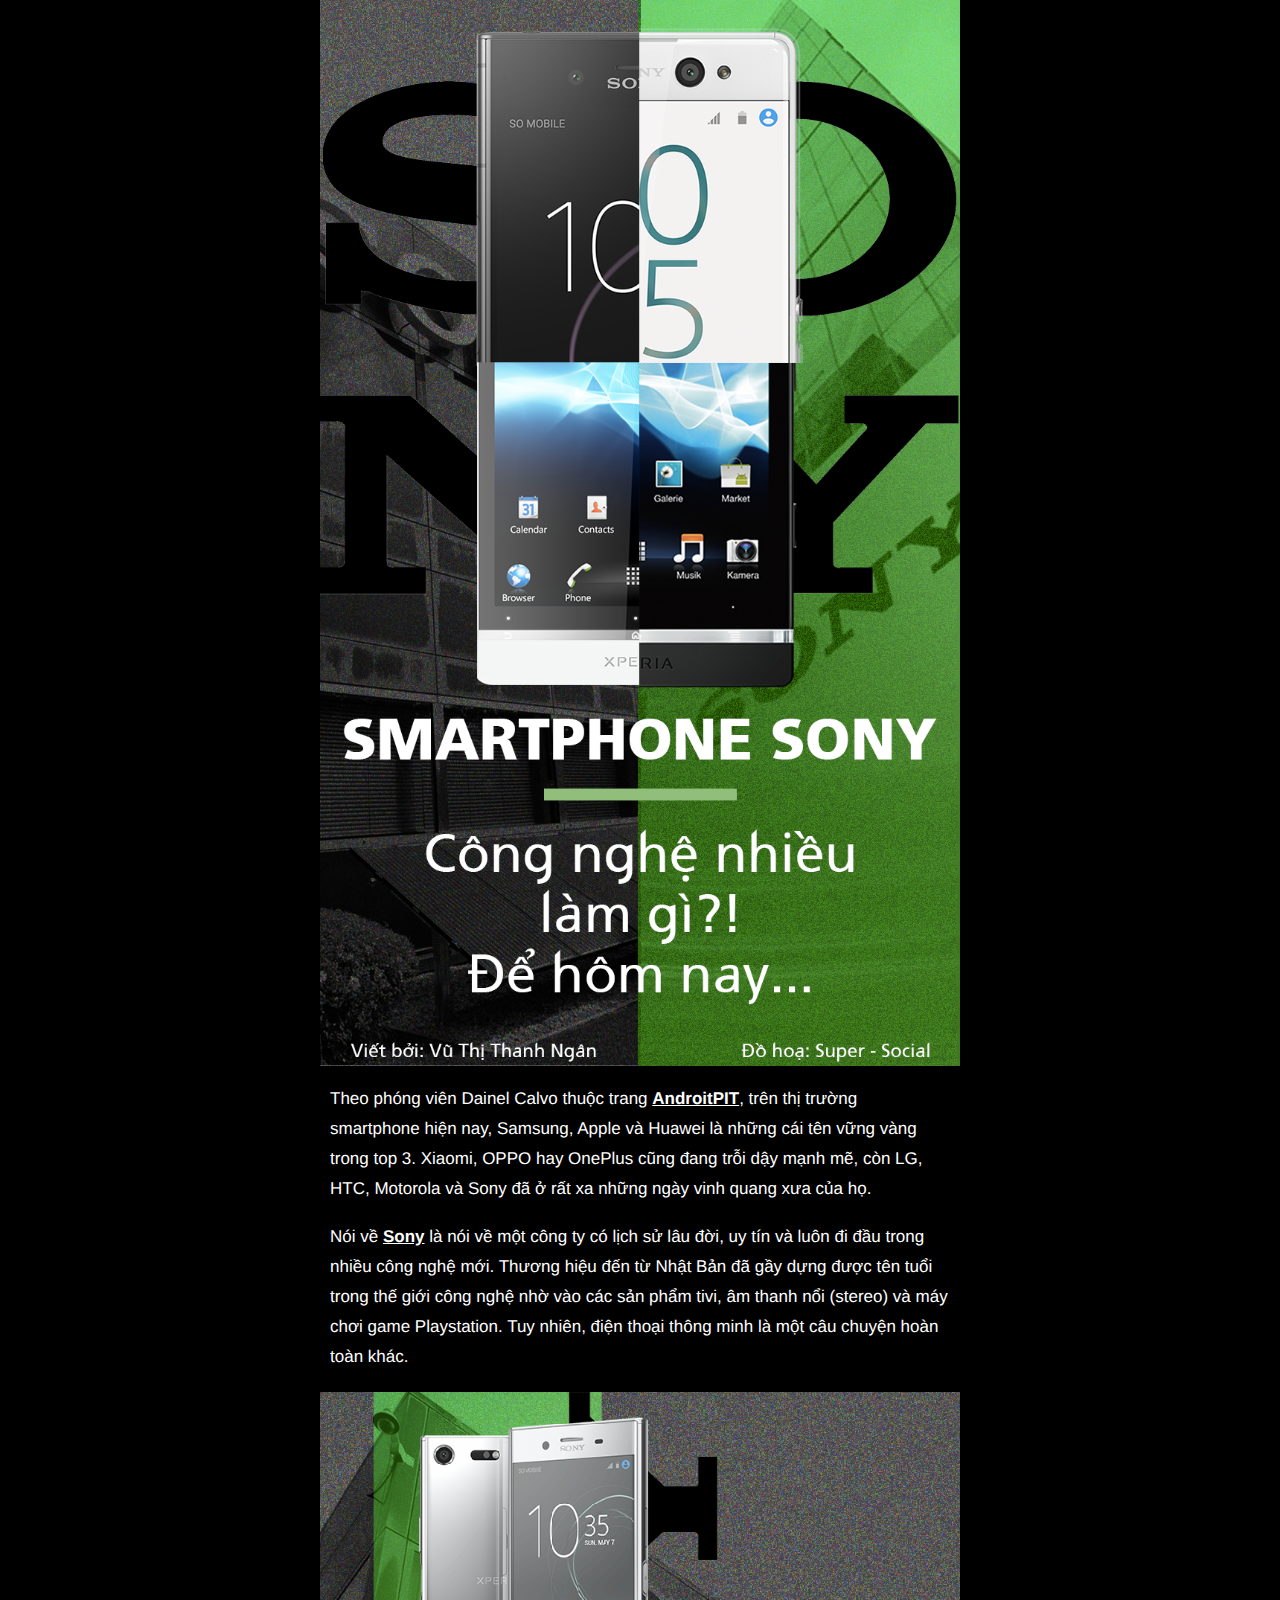
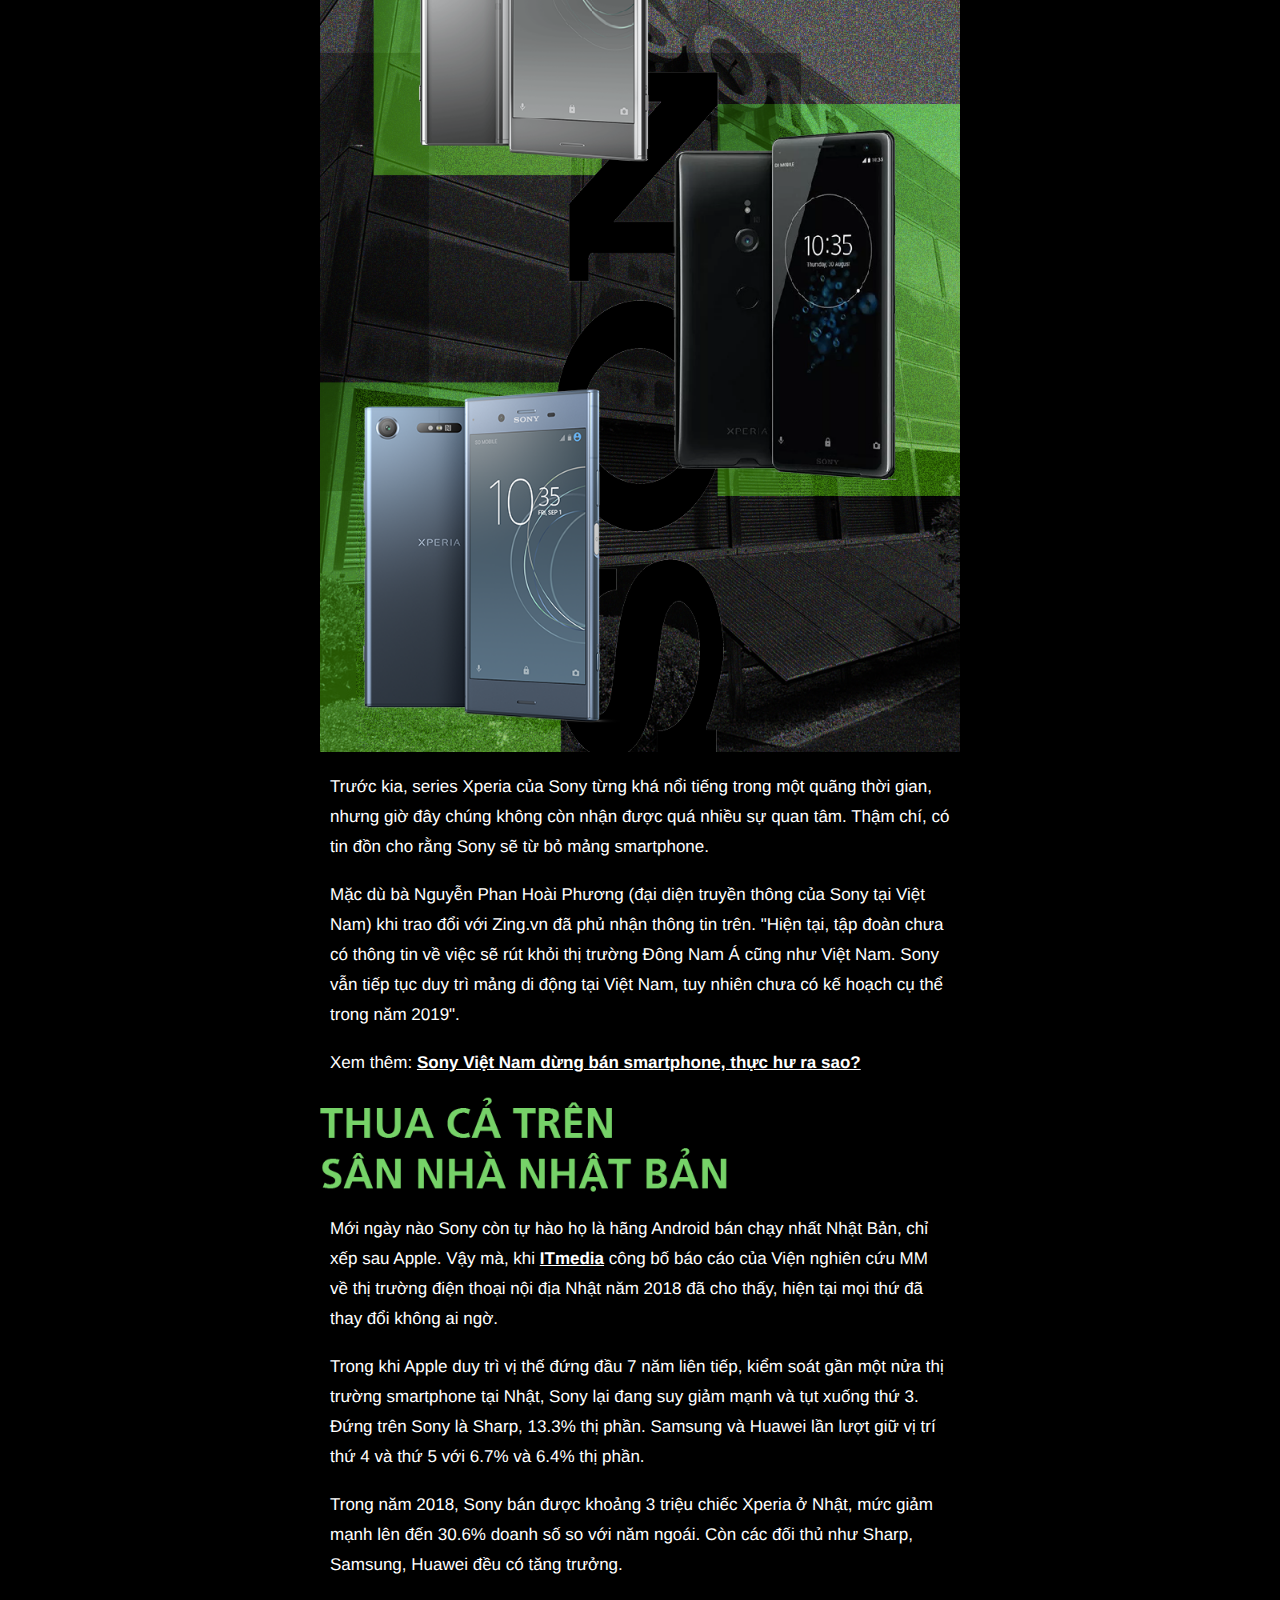
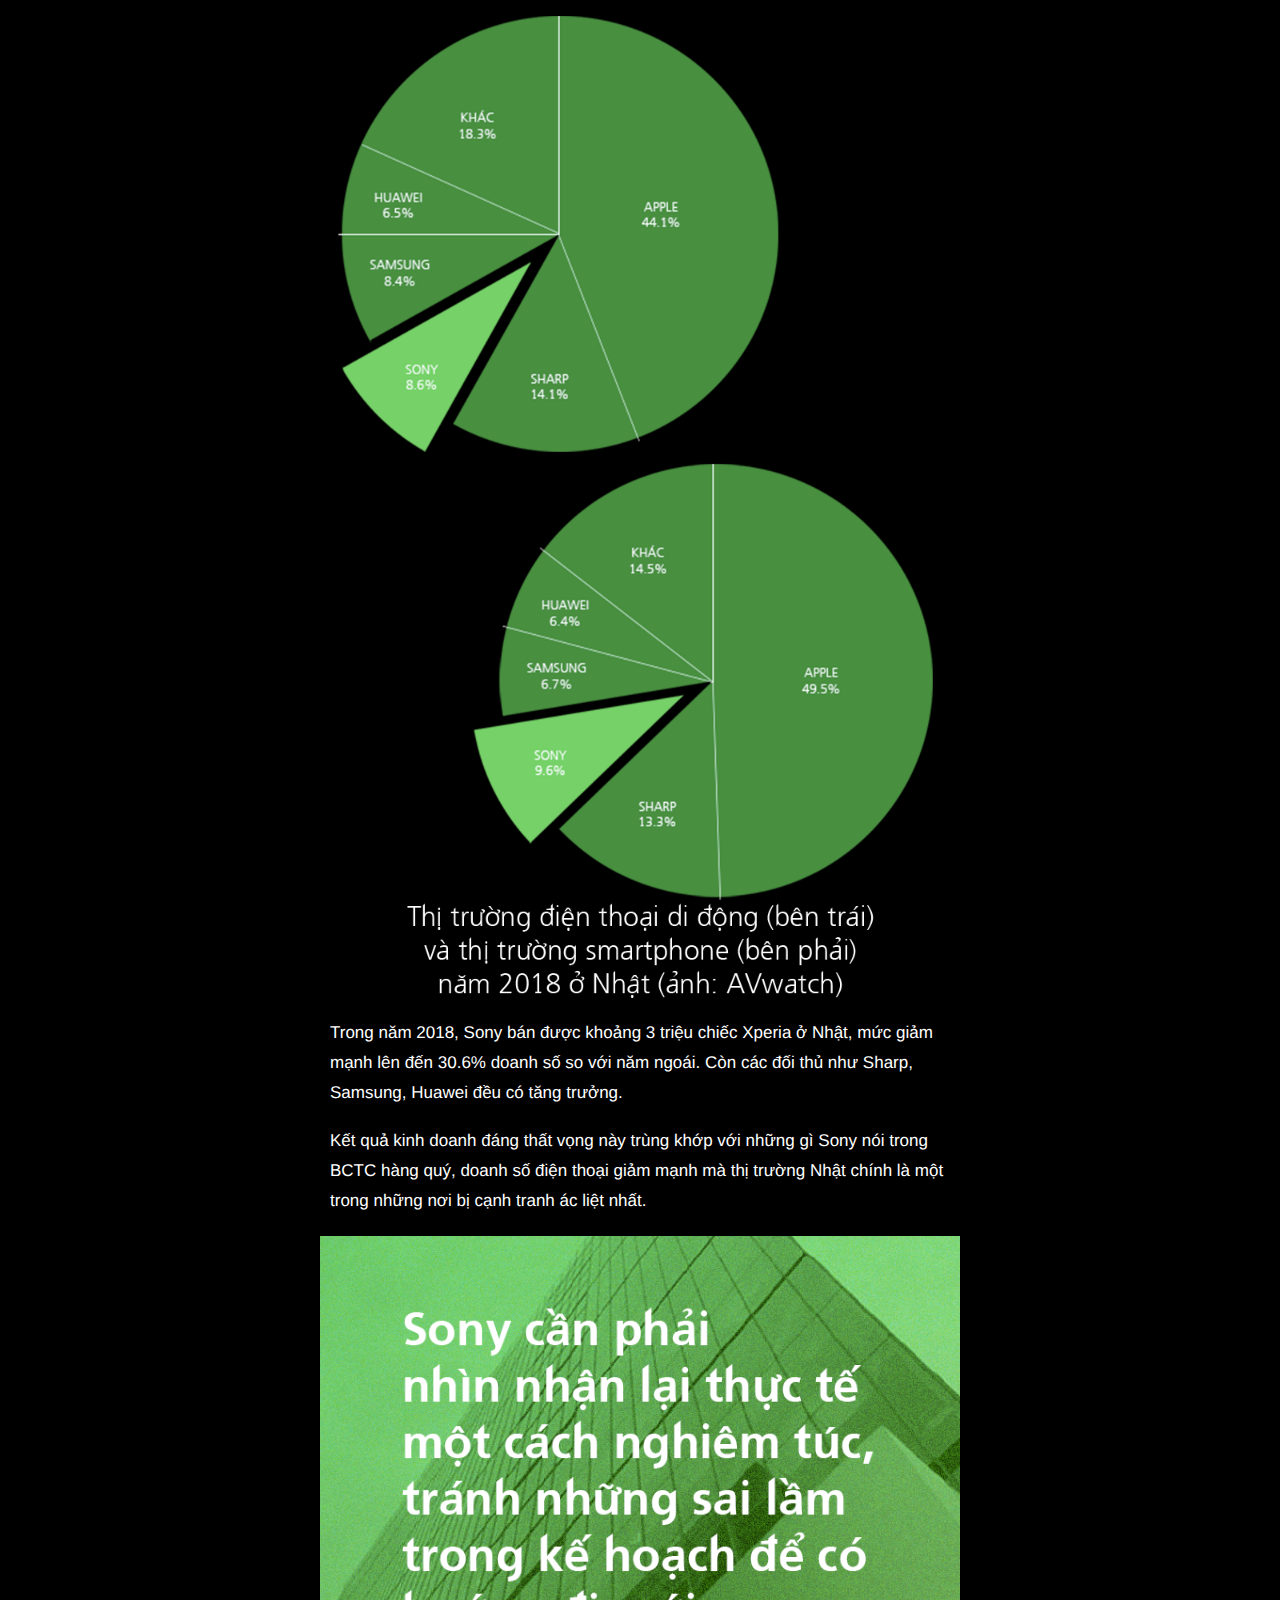
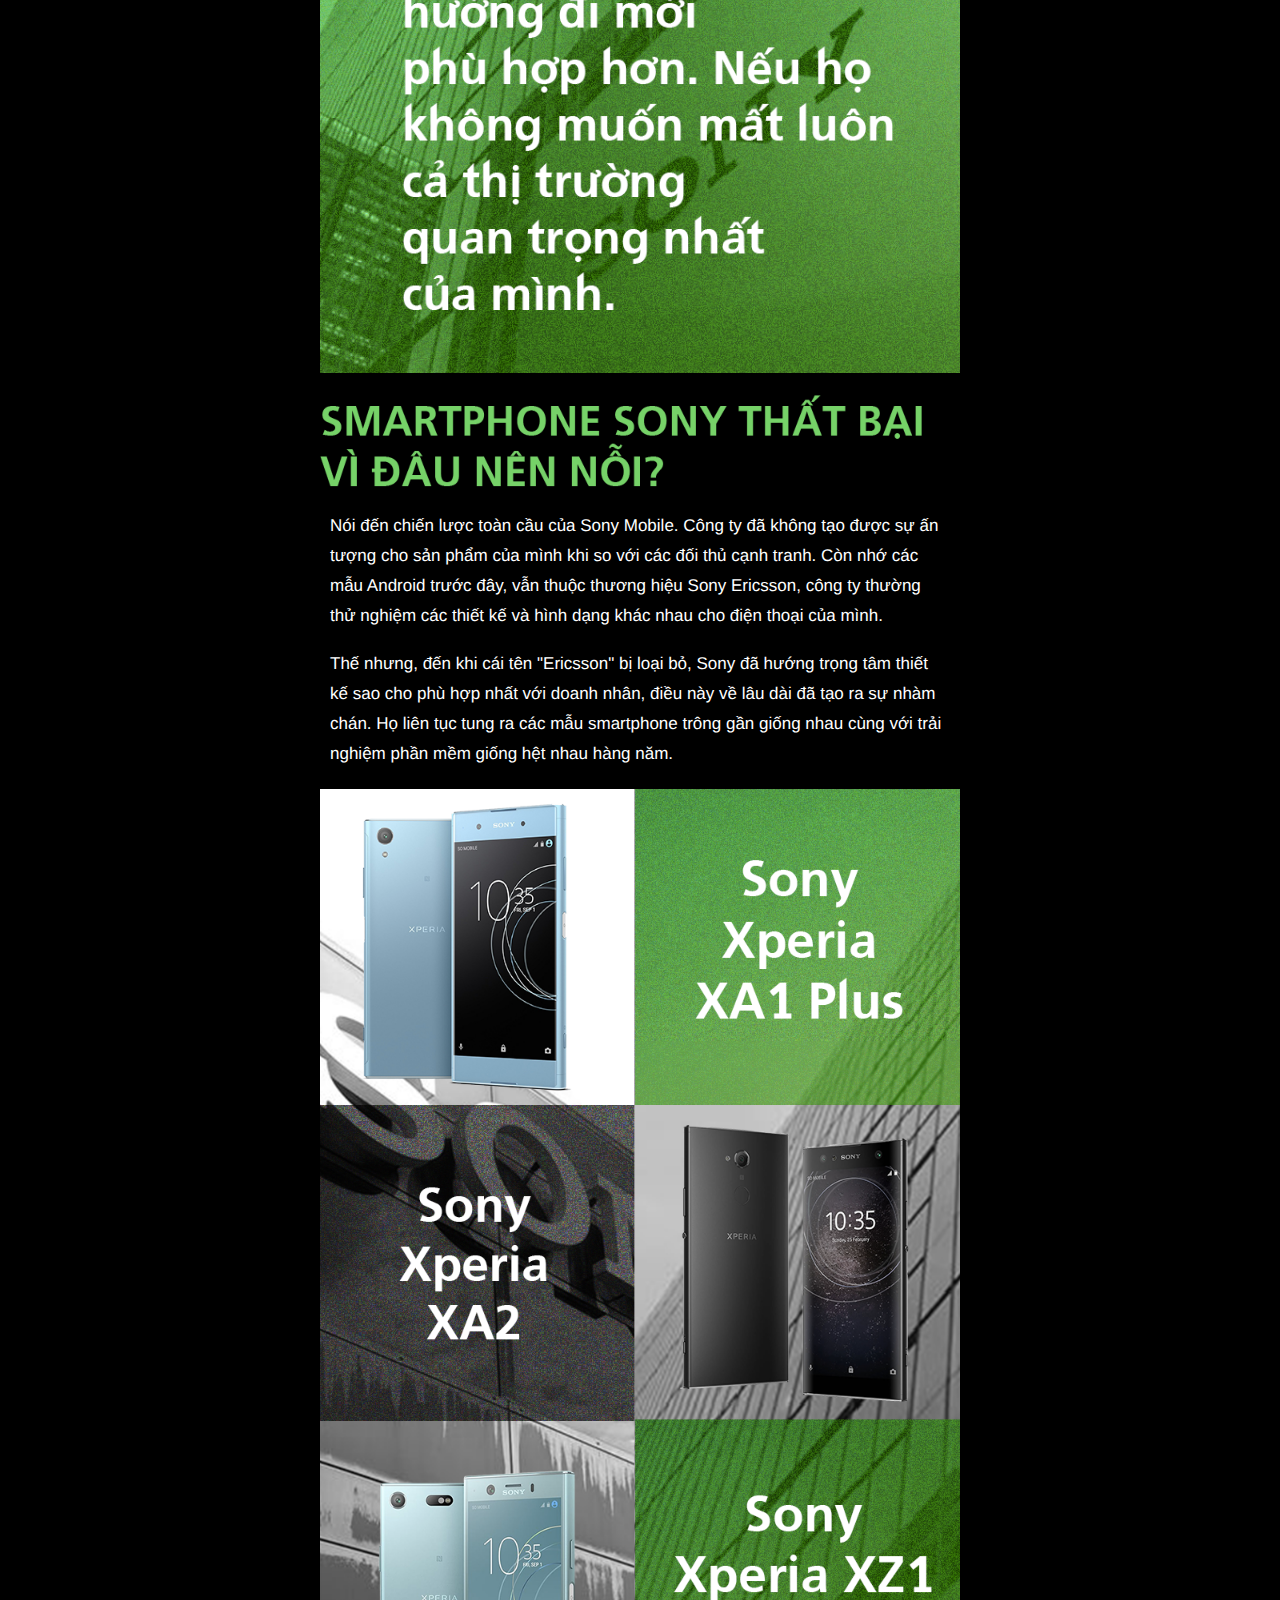
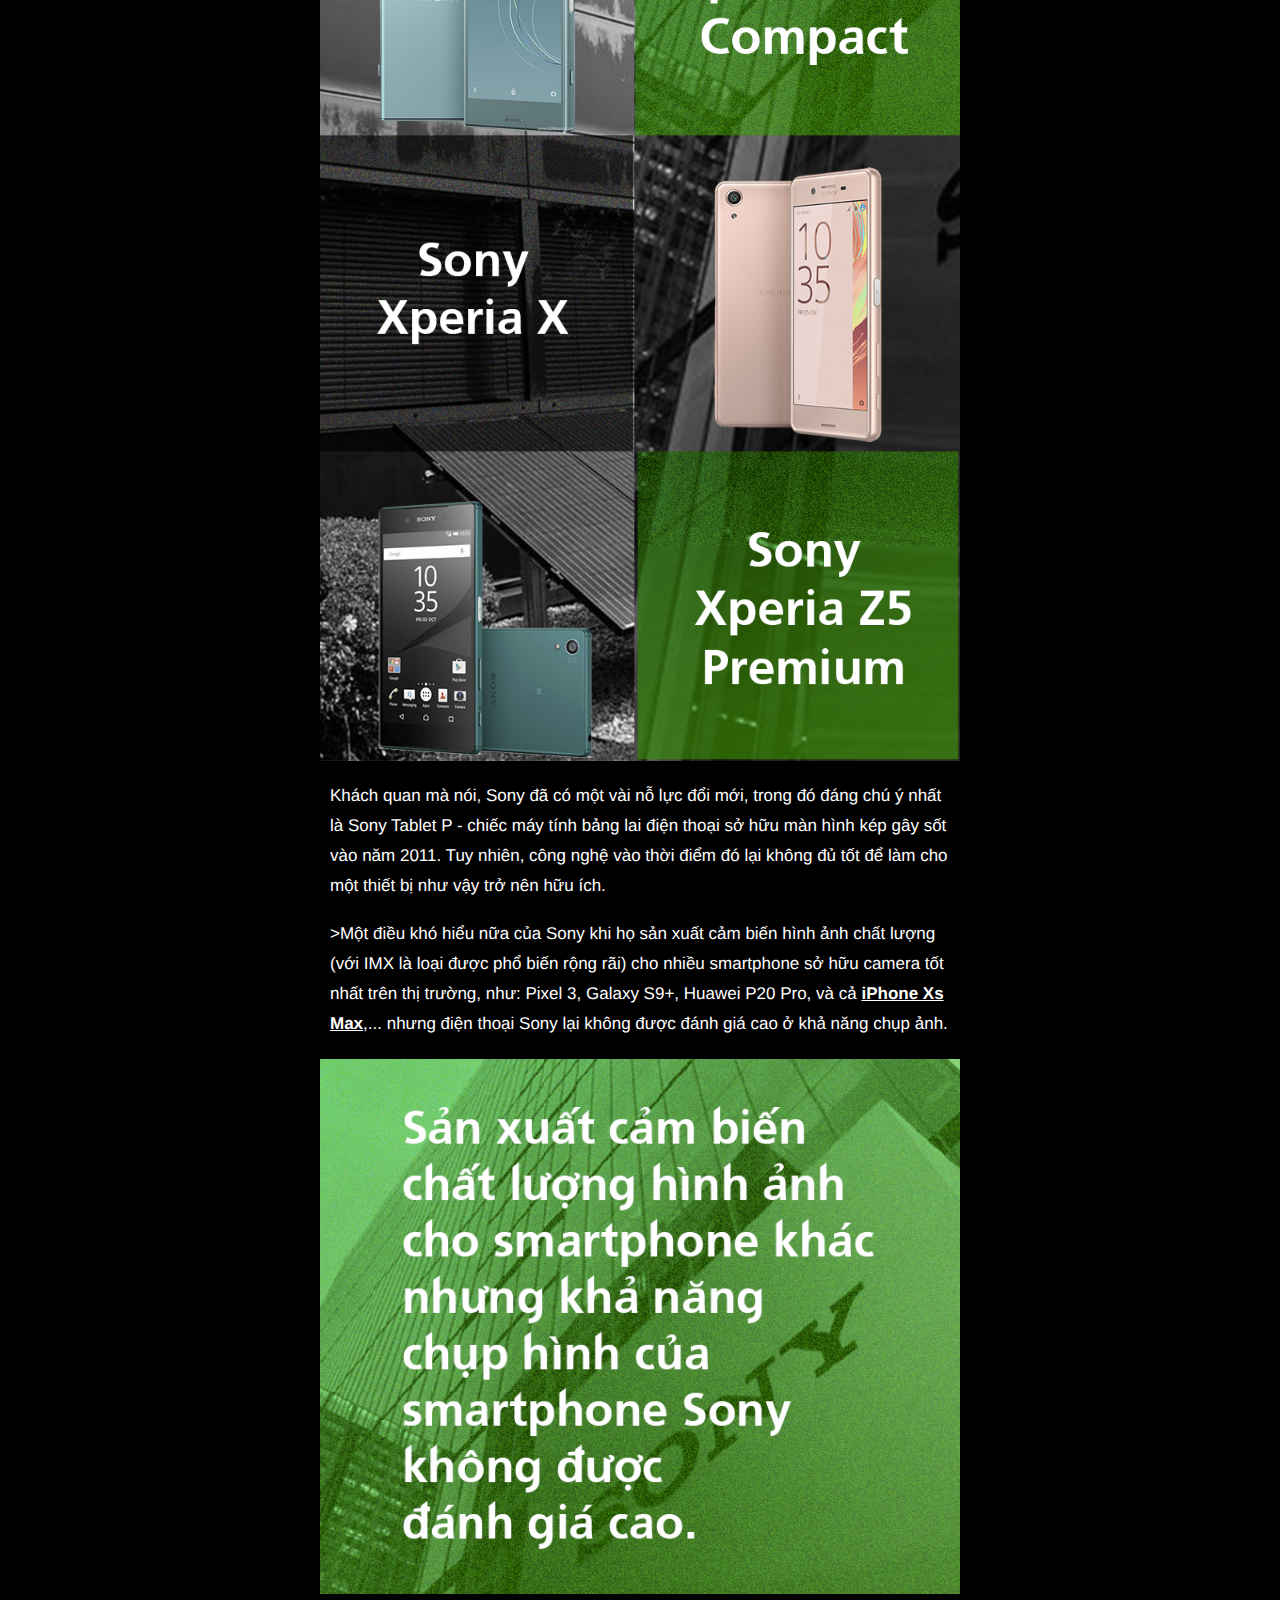
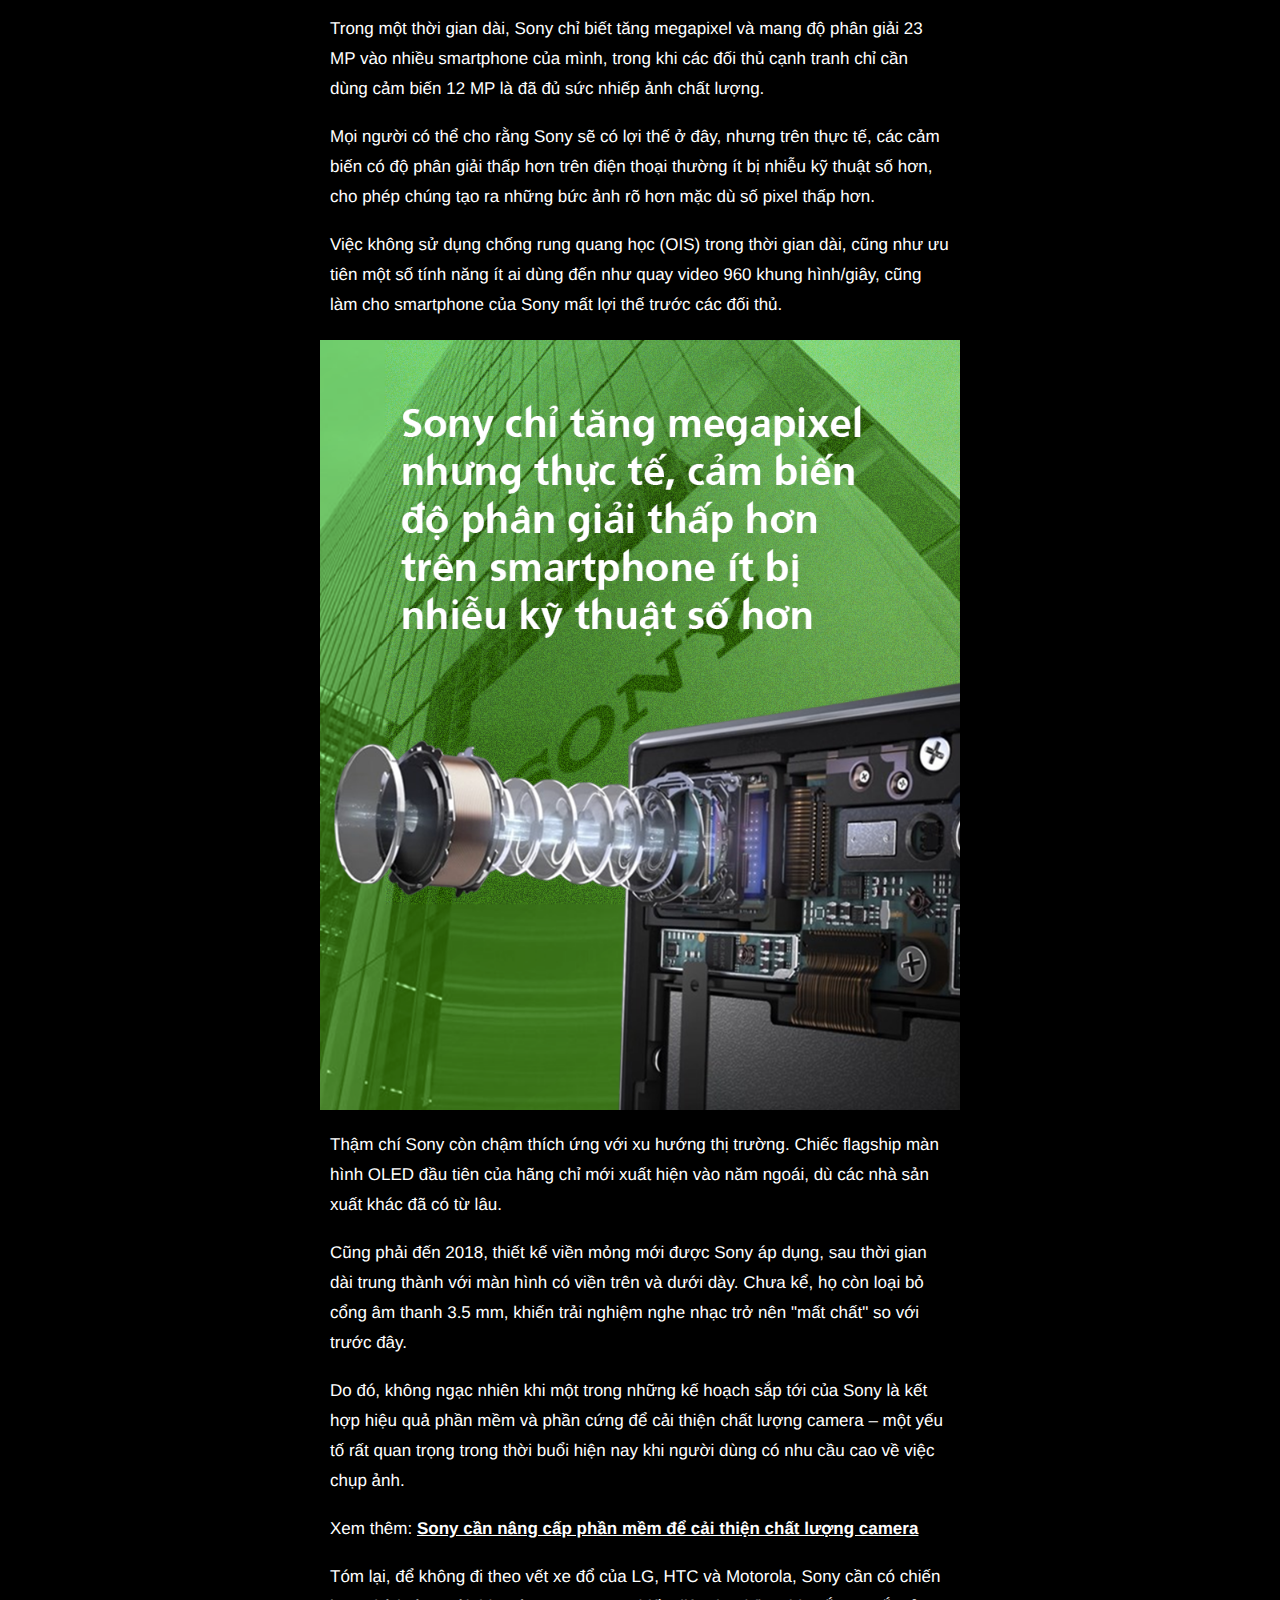
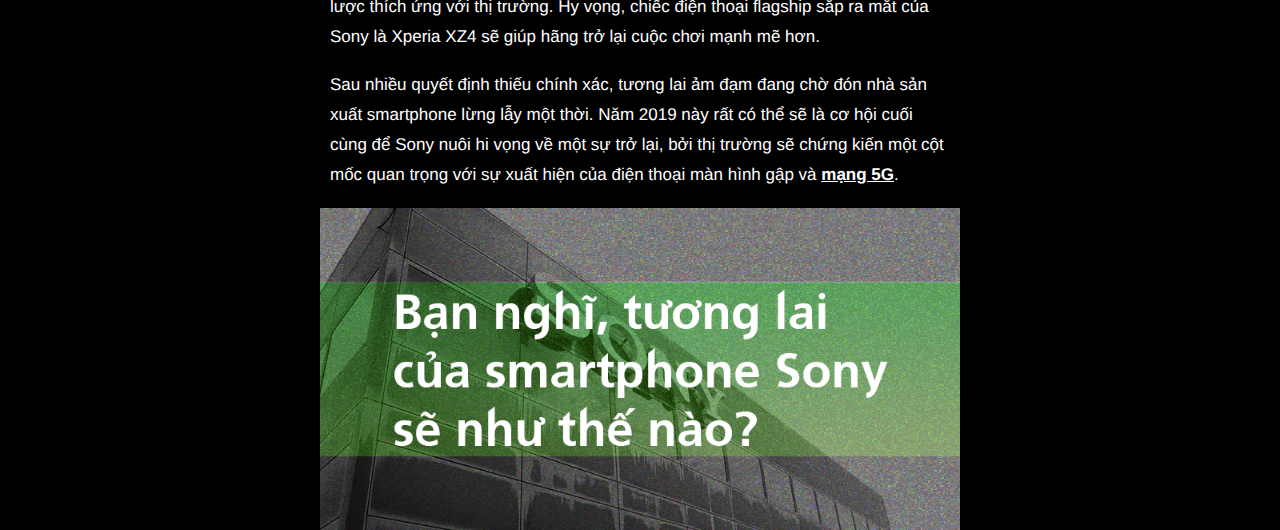
<file: MOBILE/index.html>
<!donuype html>
<html>
<head>
	<meta charset="utf-8">
	<meta name="viewport" content="width=device-width, height=device-height, initial-scale=1, maximum-scale=1, user-scalable=0" />
	<title>Thế giới di động</title>
	<link href="css/style.css" type="text/css" rel="stylesheet" media="screen">
	<link href="https://fonts.googleapis.com/css?family=Open+Sans" rel="stylesheet">
	<link href="https://fonts.googleapis.com/css?family=Arimo" rel="stylesheet">
</head>
<body>
	<div class="block-header">
		<img src="images/header.png"><br>
	</div>
	<div class="how-richkid">
		<div class="container del-marginbottom">
			<p>Theo phóng viên Dainel Calvo thuộc trang <a href="https://www.androidpit.com/last-chance-for-these-manufacturers" rel="nofollow" target="_blank" title="Năm 2019 sẽ là cơ hội cuối cùng cho LG, HTC, Sony và Motorola" type="Năm 2019 sẽ là cơ hội cuối cùng cho LG, HTC, Sony và Motorola">AndroitPIT</a>, trên thị trường smartphone hiện nay, Samsung, Apple và Huawei là những cái tên vững vàng trong top 3. Xiaomi, OPPO hay OnePlus cũng đang trỗi dậy mạnh mẽ, còn LG, HTC, Motorola và Sony đã ở rất xa những ngày vinh quang xưa của họ.</p><br>
			<p>Nói về <a href="https://www.thegioididong.com/dtdd-sony" target="_blank" title="Sony" type="Sony">Sony</a> là nói về một công ty có lịch sử lâu đời, uy tín và luôn đi đầu trong nhiều công nghệ mới. Thương hiệu đến từ Nhật Bản đã gầy dựng được tên tuổi trong thế giới công nghệ nhờ vào các sản phẩm tivi, âm thanh nổi (stereo) và máy chơi game Playstation. Tuy nhiên, điện thoại thông minh là một câu chuyện hoàn toàn khác.</p>
			<div class="img-fullscreen">
				<img src="images/img01.png">
			</div>
			<p>Trước kia, series Xperia của Sony từng khá nổi tiếng trong một quãng thời gian, nhưng giờ đây chúng không còn nhận được quá nhiều sự quan tâm. Thậm chí, có tin đồn cho rằng Sony sẽ từ bỏ mảng smartphone.</p><br>
			<p>Mặc dù bà Nguyễn Phan Hoài Phương (đại diện truyền thông của Sony tại Việt Nam) khi trao đổi với Zing.vn đã phủ nhận thông tin trên. "Hiện tại, tập đoàn chưa có thông tin về việc sẽ rút khỏi thị trường Đông Nam Á cũng như Việt Nam. Sony vẫn tiếp tục duy trì mảng di động tại Việt Nam, tuy nhiên chưa có kế hoạch cụ thể trong năm 2019".</p><br>
			<p>Xem thêm: <a href="https://www.thegioididong.com/tin-tuc/sony-viet-nam-dung-ban-smartphone-thuc-hu-ra-sao-1117776" target="_blank" title="Sony Việt Nam dừng bán smartphone, thực hư ra sao?" type="Sony Việt Nam dừng bán smartphone, thực hư ra sao?">Sony Việt Nam dừng bán smartphone, thực hư ra sao?</a></p><br>
			<div class="outline">
				<img src="images/outline01.png">
			</div>
			<p>Mới ngày nào Sony còn tự hào họ là hãng Android bán chạy nhất Nhật Bản, chỉ xếp sau Apple. Vậy mà, khi <a rel="nofollow" href="http://www.itmedia.co.jp/mobile/articles/1902/08/news112.html" target="_blank" title="ITmedia">ITmedia</a> công bố báo cáo của Viện nghiên cứu MM về thị trường điện thoại nội địa Nhật năm 2018 đã cho thấy, hiện tại mọi thứ đã thay đổi không ai ngờ.</p><br>
			<p>Trong khi Apple duy trì vị thế đứng đầu 7 năm liên tiếp, kiểm soát gần một nửa thị trường smartphone tại Nhật, Sony lại đang suy giảm mạnh và tụt xuống thứ 3. Đứng trên Sony là Sharp, 13.3% thị phần. Samsung và Huawei lần lượt giữ vị trí thứ 4 và thứ 5 với 6.7% và 6.4% thị phần.</p><br>
			<p>Trong năm 2018, Sony bán được khoảng 3 triệu chiếc Xperia ở Nhật, mức giảm mạnh lên đến 30.6% doanh số so với năm ngoái. Còn các đối thủ như Sharp, Samsung, Huawei đều có tăng trưởng.</p>
			<div class="img-fullscreen">
				<img src="images/img02.png">
			</div>
			<p>Trong năm 2018, Sony bán được khoảng 3 triệu chiếc Xperia ở Nhật, mức giảm mạnh lên đến 30.6% doanh số so với năm ngoái. Còn các đối thủ như Sharp, Samsung, Huawei đều có tăng trưởng.</p><br>
			<p>Kết quả kinh doanh đáng thất vọng này trùng khớp với những gì Sony nói trong BCTC hàng quý, doanh số điện thoại giảm mạnh mà thị trường Nhật chính là một trong những nơi bị cạnh tranh ác liệt nhất.</p>
			<div class="img-fullscreen">
				<img src="images/img03.png">
			</div>
			<div class="outline">
				<img src="images/outline02.png">
			</div>
			<p>Nói đến chiến lược toàn cầu của Sony Mobile. Công ty đã không tạo được sự ấn tượng cho sản phẩm của mình khi so với các đối thủ cạnh tranh. Còn nhớ các mẫu Android trước đây, vẫn thuộc thương hiệu Sony Ericsson, công ty thường thử nghiệm các thiết kế và hình dạng khác nhau cho điện thoại của mình.</p><br>
			<p>​Thế nhưng, đến khi cái tên "Ericsson" bị loại bỏ, Sony đã hướng trọng tâm thiết kế sao cho phù hợp nhất với doanh nhân, điều này về lâu dài đã tạo ra sự nhàm chán. Họ liên tục tung ra các mẫu smartphone trông gần giống nhau cùng với trải nghiệm phần mềm giống hệt nhau hàng năm.</p>
			<div class="img-fullscreen">
				<img src="images/img04.png">
			</div>
			<p>Khách quan mà nói, Sony đã có một vài nỗ lực đổi mới, trong đó đáng chú ý nhất là Sony Tablet P - chiếc máy tính bảng lai điện thoại sở hữu màn hình kép gây sốt vào năm 2011. Tuy nhiên, công nghệ vào thời điểm đó lại không đủ tốt để làm cho một thiết bị như vậy trở nên hữu ích.</p><br>
			<p>>Một điều khó hiểu nữa của Sony khi họ sản xuất cảm biến hình ảnh chất lượng (với IMX là loại được phổ biến rộng rãi) cho nhiều smartphone sở hữu camera tốt nhất trên thị trường, như: Pixel 3, Galaxy S9+, Huawei P20 Pro, và cả <a href="https://www.thegioididong.com/dtdd/iphone-xs-max" target="_blank" title="Đặt mua iPhone Xs Max tại Thegioididong.com" type="Đặt mua iPhone Xs Max tại Thegioididong.com" style="color: white;">iPhone Xs Max</a>,... nhưng điện thoại Sony lại không được đánh giá cao ở khả năng chụp ảnh.</p>
			<div class="img-fullscreen">
				<img src="images/img05.png">
			</div>
			<p>​Trong một thời gian dài, Sony chỉ biết tăng megapixel và mang độ phân giải 23 MP vào nhiều smartphone của mình, trong khi các đối thủ cạnh tranh chỉ cần dùng cảm biến 12 MP là đã đủ sức nhiếp ảnh chất lượng.</p><br>
			<p>Mọi người có thể cho rằng Sony sẽ có lợi thế ở đây, nhưng trên thực tế, các cảm biến có độ phân giải thấp hơn trên điện thoại thường ít bị nhiễu kỹ thuật số hơn, cho phép chúng tạo ra những bức ảnh rõ hơn mặc dù số pixel thấp hơn.</p><br>
			<p>Việc không sử dụng chống rung quang học (OIS) trong thời gian dài, cũng như ưu tiên một số tính năng ít ai dùng đến như quay video 960 khung hình/giây, cũng làm cho smartphone của Sony mất lợi thế trước các đối thủ.</p>
			<div class="img-fullscreen">
				<img src="images/img06.png">
			</div>
			<p>Thậm chí Sony còn chậm thích ứng với xu hướng thị trường. Chiếc flagship màn hình OLED đầu tiên của hãng chỉ mới xuất hiện vào năm ngoái, dù các nhà sản xuất khác đã có từ lâu.</p><br>
			<p>Cũng phải đến 2018, thiết kế viền mỏng mới được Sony áp dụng, sau thời gian dài trung thành với màn hình có viền trên và dưới dày. Chưa kể, họ còn loại bỏ cổng âm thanh 3.5 mm, khiến trải nghiệm nghe nhạc trở nên "mất chất" so với trước đây.</p><br>
			<p>Do đó, không ngạc nhiên khi một trong những kế hoạch sắp tới của Sony là kết hợp hiệu quả phần mềm và phần cứng để cải thiện chất lượng camera – một yếu tố rất quan trọng trong thời buổi hiện nay khi người dùng có nhu cầu cao về việc chụp ảnh.</p><br>
			<p>Xem thêm:&nbsp;<a href="https://www.thegioididong.com/tin-tuc/sony-can-nang-cap-phan-mem-de-cai-thien-chat-luong-camera-1119528" target="_blank" title="Sony cần nâng cấp phần mềm để cải thiện chất lượng camera" type="Sony cần nâng cấp phần mềm để cải thiện chất lượng camera">Sony cần nâng cấp phần mềm để cải thiện chất lượng camera</a></p><br>
			<p>Tóm lại, để không đi theo vết xe đổ của LG, HTC và Motorola, Sony cần có chiến lược thích ứng với thị trường. Hy vọng, chiếc điện thoại flagship sắp ra mắt của Sony là Xperia XZ4 sẽ giúp hãng trở lại cuộc chơi mạnh mẽ hơn.</p><br>
			<p>Sau nhiều quyết định thiếu chính xác, tương lai ảm đạm đang chờ đón nhà sản xuất smartphone lừng lẫy một thời. Năm 2019 này rất có thể sẽ là cơ hội cuối cùng để Sony nuôi hi vọng về một sự trở lại, bởi thị trường sẽ chứng kiến một cột mốc quan trọng với sự xuất hiện của điện thoại màn hình gập và <a href="https://www.thegioididong.com/tin-tuc/5g-dang-den-rat-gan-day-la-nhung-dieu-moi-nhat-ban-can-biet-1137908" target="_blank" title="mạng 5G" type="mạng 5G">mạng 5G</a>.</p><br>
			<div class="img-fullscreen">
				<img style="margin: 0;" class="del-marginbottom"src="images/img07.png">
			</div>
		</div>
	</div>
</body>
</file>
<file: MOBILE/css/style.css>
* {
    margin: 0;
    padding: 0;
}

img {
    border: 0;
}

a {
    /*text-decoration: none;*/
}

ul, ol {
    /*list-style: none;*/
    list-style: inside;
}

.clr {
    clear: both;
}

body, input, button, option, textarea, label, select, legend, h1, h2, h3, h4, h5, h6, h1 a, h2 a, h3 a, h4 a, h5 a, h6 a {
    font: 14px/18px Arial, Helvetica, sans-serif;
    color: #333;
    outline: none;
}
p {
    -webkit-margin-before: 0;
    -webkit-margin-after: 0;
    -webkit-margin-start: 0;
    -webkit-margin-end: 0;
    text-rendering: geometricPrecision;
}
input[type=text], input[type=tel], textarea {
    -webkit-appearance: none;
}
body{
    background-color: black;
    color: white;
}
body a:link{
    color: white;
    font-weight: bold;
}
.wrapper-tt{
    font-family: 'Open Sans', sans-serif;
    width: 100%;
    max-width: 640px;
    display: block;
    margin: auto
}
[class^="icontt-"], [class*="icontt-"] {
    background-image:url(../images/iconsocial.png);
    background-repeat: no-repeat;
    display: inline-block;
    height: 72px;
    width: 72px;
    line-height: 30px;
    vertical-align: middle;
    background-size: 72px 256px;
}

.block-header img{
    width: 100%;
    max-width: 640px;
    display: block;
    margin: auto
}
.container{
    max-width: 640px;
    margin: 0 auto;
}

p, ul{
    padding: 0 10px;
    font-family: Helvetica;
    font-size: 17px;
    line-height: 30px !important;
}

.outline img {
    width: 100%;
}
.font-bold{
    font-weight: bold;
}
.img-fullscreen img{
    width: 100%;
}
.how-richkid .container, .combo-cheapkid .container, .combo-richkid .container{
    margin-bottom: 20px;
}

.del-marginbottom{
    margin-bottom: 0 !important;
}
.del-margintop{
    margin-top: 0 !important;
}
.how-richkid img, .combo-cheapkid img{
    margin-top: 20px;
    margin-bottom: 20px;
}
.outline img{
    margin-top: 0;   
}
</file>
